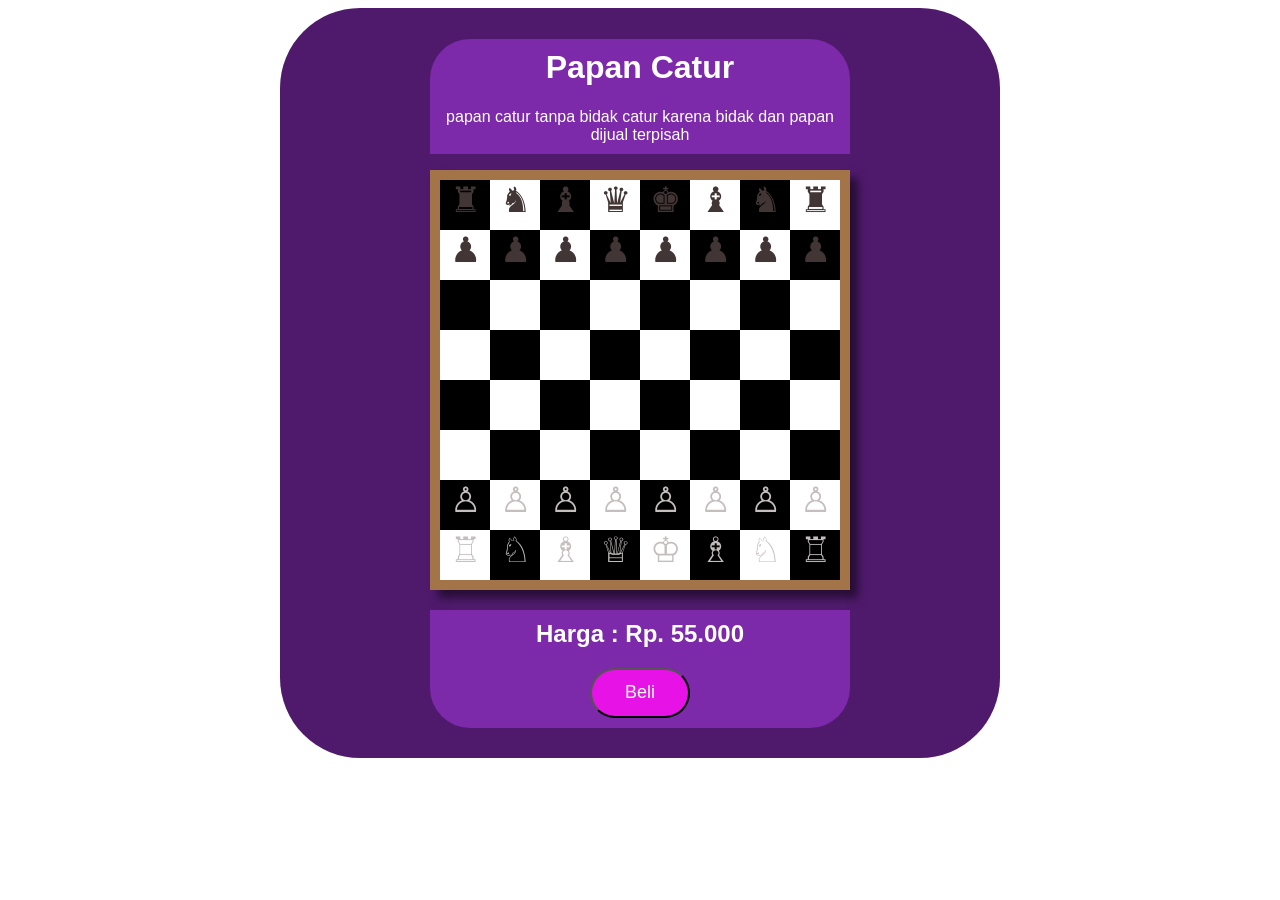
<file: index.html>
<!DOCTYPE html>
<html lang="en">
<head>
    <meta charset="UTF-8">
    <meta http-equiv="X-UA-Compatible" content="IE=edge">
    <meta name="viewport" content="width=device-width, initial-scale=1.0">
    <title>Tugas Papan Catur</title>
    <link rel="stylesheet" href="style.css">

</head>
<body>
    <div class="container">
        <div class="nama-barang">
            <h1>Papan Catur</h1>
            <p>papan catur tanpa bidak catur karena bidak dan papan dijual terpisah</p>
        </div>
        <div class="papanCatur">
            <div class="baris satu">
                    <div class="papan hitam"></div>
                    <div class="papan putih"></div>
                    <div class="papan hitam"></div>
                    <div class="papan putih"></div>
                    <div class="papan hitam"></div>
                    <div class="papan putih"></div>
                    <div class="papan hitam"></div>
                    <div class="papan putih"></div>
            </div>
            <div class="baris dua">
                <div class="papan putih"></div>
                <div class="papan hitam"></div>
                <div class="papan putih"></div>
                <div class="papan hitam"></div>
                <div class="papan putih"></div>
                <div class="papan hitam"></div>
                <div class="papan putih"></div>
                <div class="papan hitam"></div>
            </div>
            <div class="baris tiga">
                <div class="papan hitam"></div>
                <div class="papan putih"></div>
                <div class="papan hitam"></div>
                <div class="papan putih"></div>
                <div class="papan hitam"></div>
                <div class="papan putih"></div>
                <div class="papan hitam"></div>
                <div class="papan putih"></div>
            </div>
            <div class="baris empat">
                <div class="papan putih"></div>
                <div class="papan hitam"></div>
                <div class="papan putih"></div>
                <div class="papan hitam"></div>
                <div class="papan putih"></div>
                <div class="papan hitam"></div>
                <div class="papan putih"></div>
                <div class="papan hitam"></div>
            </div>
            <div class="baris lima">
                <div class="papan hitam"></div>
                <div class="papan putih"></div>
                <div class="papan hitam"></div>
                <div class="papan putih"></div>
                <div class="papan hitam"></div>
                <div class="papan putih"></div>
                <div class="papan hitam"></div>
                <div class="papan putih"></div>
            </div>
            <div class="baris enam">
                <div class="papan putih"></div>
                <div class="papan hitam"></div>
                <div class="papan putih"></div>
                <div class="papan hitam"></div>
                <div class="papan putih"></div>
                <div class="papan hitam"></div>
                <div class="papan putih"></div>
                <div class="papan hitam"></div>
            </div>
            <div class="baris tujuh">
                <div class="papan hitam"></div>
                <div class="papan putih"></div>
                <div class="papan hitam"></div>
                <div class="papan putih"></div>
                <div class="papan hitam"></div>
                <div class="papan putih"></div>
                <div class="papan hitam"></div>
                <div class="papan putih"></div>
            </div>
            <div class="baris delapan">
                <div class="papan putih"></div>
                <div class="papan hitam"></div>
                <div class="papan putih"></div>
                <div class="papan hitam"></div>
                <div class="papan putih"></div>
                <div class="papan hitam"></div>
                <div class="papan putih"></div>
                <div class="papan hitam"></div>
            </div>
        </div>
        <div class="harga">
            <h2>Harga : Rp. 55.000</h2>
            <button type="submit">Beli</button>
        </div>
    </div>
</body>
</html>
</file>
<file: style.css>
div.container{
    margin-top: 20px;
    margin: auto;
    text-align: center;
    display: block;
    width: 600px;
    background-color: #4F1A6C;
    /* box-sizing: border-box; */
    padding: 10px 60px 10px;
    border-radius: 80px;
}
.nama-barang{
    background-color: #7c29aa;
    width: 420px;
    border-top-right-radius: 40px;
    border-top-left-radius: 40px;
    /* justify-content: center; */
    margin: auto;
    font-family: Verdana, Geneva, Tahoma, sans-serif;
    box-sizing: border-box;
}
.nama-barang h1{
    color: white;
    padding-top: 10px;
}
.nama-barang p{
    color: white;
    padding-bottom: 10px;
}
.nama-barang{
    color: white;
}
.harga{
    background-color: #7c29aa;
    width: 420px;
    border-bottom-right-radius: 40px;
    border-bottom-left-radius: 40px;
    /* justify-content: center; */
    margin: auto;
    font-family: Verdana, Geneva, Tahoma, sans-serif;
    box-sizing: border-box;
    margin-bottom: 20px;
}
.harga h2{
    color: white;
    padding-top: 10px;
}
.harga button{
    color: white;
    margin-bottom: 10px;
    width: 100px;
    height: 50px;
    border-radius: 40px;
    background-color: rgb(230, 18, 230);
    font-size: large;
}
.papanCatur{
    background-color: darkgray;
    border: 10px solid rgb(164,116,73);
    box-sizing: content-box;
    width: 400px;
    margin: 20px, 30px;
    display: flex;
    margin: auto;
    flex-flow: row wrap;
    box-shadow: 8px 8px 8px rgba(0,0,0,0.5);
    font-size: 35px;
   
}

.papanCatur .baris .papan:nth-child(2n):hover{
    background-color:#7c29aa; 
}
.papanCatur .baris .papan:nth-child(2n+1):hover{
    background-color: teal;
}

/* pion baris putih */
.papan:nth-child(7)::after{
    content: "\2659";
}
.papanCatur .baris .papan:nth-child(7),
.papanCatur .baris .papan:nth-child(8){
    color: rgb(197, 190, 190);
}
.baris.satu .papan:nth-child(8)::after,
.baris.delapan .papan:nth-child(8)::after{
    content: "\2656";
}
.baris.dua .papan:nth-child(8)::after,
.baris.tujuh .papan:nth-child(8)::after{
    content: "\2658";
}
.baris.tiga .papan:nth-child(8)::after,
.baris.enam .papan:nth-child(8)::after{
    content: "\2657";
}
.baris.lima .papan:nth-child(8)::after{
    content: "\2654";
}
.baris.empat .papan:nth-child(8)::after{
    content: "\2655";
}

/* pion baris hitam */
.papan:nth-child(2)::after{
    content: "\265F";
}
.papanCatur .baris .papan:nth-child(1),
.papanCatur .baris .papan:nth-child(2){
    color: rgb(65, 53, 53);
}
.baris.satu .papan:nth-child(1)::after,
.baris.delapan .papan:nth-child(1)::after{
    content: "\265C";
}
.baris.dua .papan:nth-child(1)::after,
.baris.tujuh .papan:nth-child(1)::after{
    content: "\265E";
}
.baris.tiga .papan:nth-child(1)::after,
.baris.enam .papan:nth-child(1)::after{
    content: "\265D";
}
.baris.lima .papan:nth-child(1)::after{
    content: "\265A";
}
.baris.empat .papan:nth-child(1)::after{
    content: "\265B";
}
/* akhir */

.papanCatur .papan.hitam{
    background-color: black;
    width: 50px;
    height: 50px;
    border: black;    
}
.papanCatur .papan.putih{
    background-color: white;
    width: 50px;
    height: 50px;
    border: black;

}
</file>
